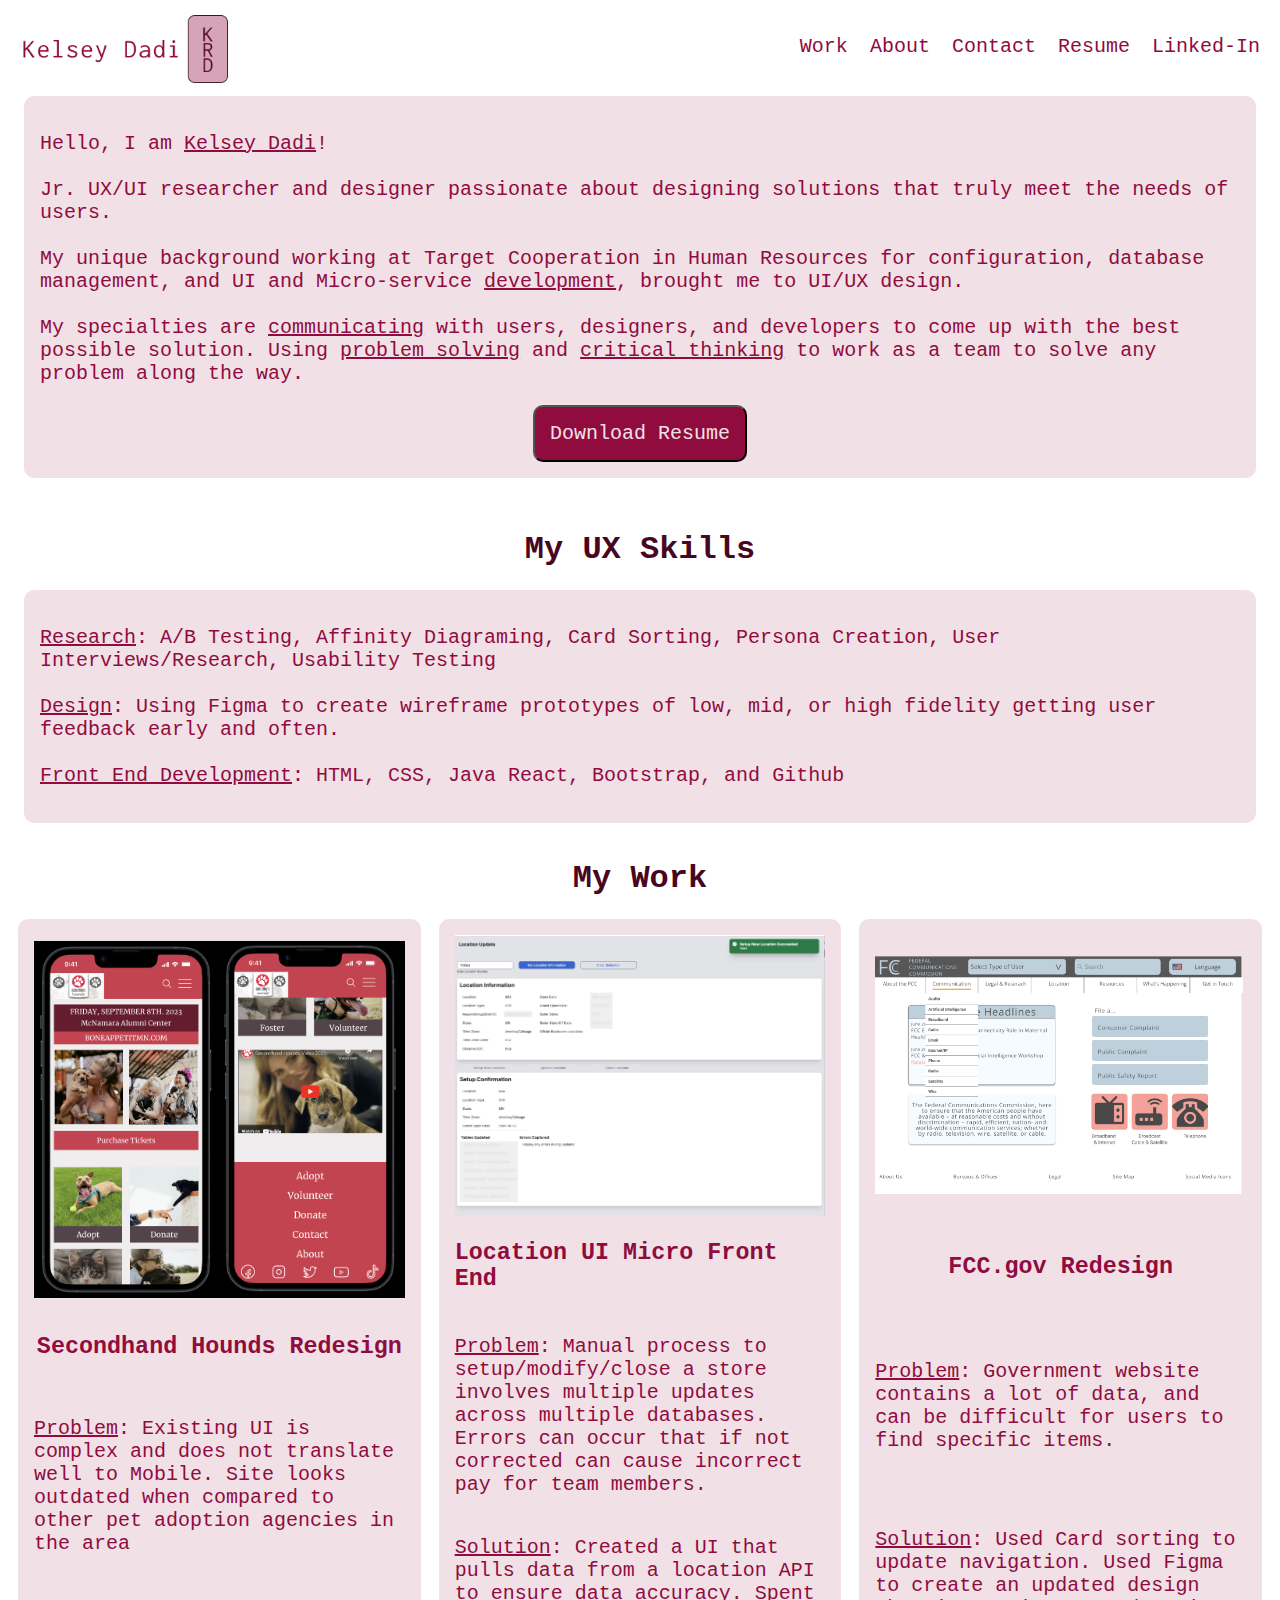
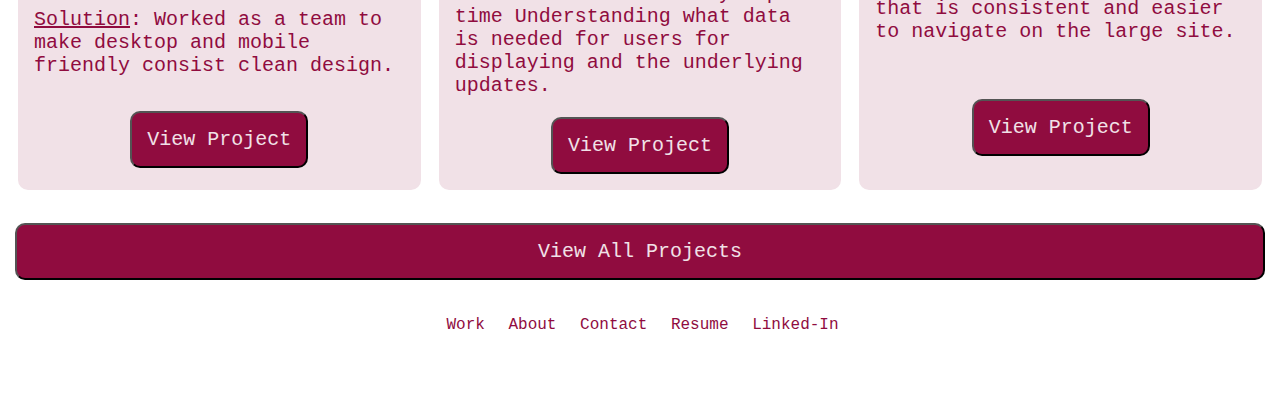
<file: index.html>
<!DOCTYPE html>
<html>
<head>
  <title>Kelsey Dadi Portfolio</title>
  <link href="css/index.css" type="text/css" rel="stylesheet">
</head>
<body>


<header>
  <img class="logo" src="images/Logo Light.png">
  <div class="menu">
    <ul>
      <li>Work</li>
      <li>About</li>
      <li>Contact</li>
      <li>Resume</li>
      <li>Linked-In</li>
    </ul>
  </div>
  <img class="icons" src="images/ham.png">
</header>



<section class="content">
  <div class="infoCard">
    <p>
      Hello, I am <u>Kelsey Dadi</u>!
      <br><br>
      Jr. UX/UI researcher and designer passionate about designing solutions that truly meet the needs of users.
      <br><br>
      My unique background working at Target Cooperation in Human Resources for configuration, database management,
      and UI and Micro-service <u>development</u>, brought me to UI/UX design.
      <br><br>
      My specialties are <u>communicating</u> with users, designers, and developers to come up with the best
      possible solution. Using <u>problem solving</u> and <u>critical thinking</u> to work as a team to solve any
      problem along the way.</p>
    <div class="resumeButton">
      <button>Download Resume</button>
    </div>
  </div>

</section>

<section class="content">
  <h1 class="sectionHeader">My UX Skills</h1>
  <div class="infoCard">
    <p>
      <u>Research</u>: A/B Testing, Affinity Diagraming, Card Sorting, Persona Creation, User Interviews/Research, Usability Testing
      <br><br>
      <u>Design</u>: Using Figma to create wireframe prototypes of low, mid, or high fidelity getting user feedback early and often.
      <br><br>
      <u>Front End Development</u>: HTML, CSS, Java React, Bootstrap, and Github
    </p>
  </div>
</section>


<section class="myWork">
  <h1 class="sectionHeader">My Work</h1>
  <div class="allCardsGrid">
    <div class="projectCard" id="secondhandHounds">
      <img class="image" src="images/SHHMobile.png">
      <h3>Secondhand Hounds Redesign</h3>
      <p><u>Problem</u>: Existing UI is complex and does not translate well to Mobile. Site looks outdated when compared to other pet adoption agencies in the area</p>
      <p><u>Solution</u>: Worked as a team to make desktop and mobile friendly consist clean design.</p>
      <button class="projectButton">View Project</button>
    </div>
    <div class="projectCard" id="locationUI">
      <img class="image" src="images/LocationSingle.png">
      <h3>Location UI Micro Front End</h3>
      <p><u>Problem</u>: Manual process to setup/modify/close a store involves multiple updates across multiple databases. Errors can occur that if not corrected can cause incorrect pay for team members.</p>
      <p><u>Solution</u>: Created a UI that pulls data from a location API to ensure data accuracy. Spent time Understanding what data is needed for users for displaying and the underlying updates. </p>
      <button class="projectButton">View Project</button>
    </div>
    <div class="projectCard" id="FCC">
      <img class="image" src="images/FCCcom.png">
      <h3>FCC.gov Redesign</h3>
      <p><u>Problem</u>: Government website contains a lot of data, and can be difficult for users to find specific items.</p>
      <p><u>Solution</u>: Used Card sorting to update navigation. Used Figma to create an updated design that is consistent and easier to navigate on the large site. </p>
      <button class="projectButton">View Project</button>
    </div>
  </div>

  <div class="allProjectsButton">
    <button>View All Projects</button>
  </div>


</section>




<footer>
  <ul>
    <li>Work</li>
    <li>About</li>
    <li>Contact</li>
    <li>Resume</li>
    <li>Linked-In</li>
  </ul>
</footer>
</body>
</html>
</file>
<file: css/index.css>
body {
  margin: 0;
  background-color: white;
  font-family: 'Monaco', monospace;
}

header {
  padding: 15px;
  display: flex;
  padding: 15px;
  justify-content: space-between;
  font-size: 20px;
  height: 50px;

}
.menu {
  display: flex;
  justify-content: flex-end;
  width: 50%;
}

header ul {
  color: #900C3F;
}

header li {
  display: inline-block;
  padding: 0px 5px;
}

.logo{
    height: 68px;
    justify-content: flex-start;
}

.icons {
    display: none;
    border-radius: 10px;

}

.searchBar {
    background-color: #900C3F;
    color: #F1E1E7;
    border-radius: 10px;
    width: 25%;
    padding: 10px;
}

.content {
    padding: 16px;
}

.infoCard {
  max-width: 1200px;
  margin: 0 auto;
  padding: 16px;
  background-color: #F1E1E7;
  color: #900C3F;
  border-radius: 10px;
  display: flex;
  flex-direction: column;
  font-size: 20px;
  text-align: left;
}


button {
  padding: 15px;
  background-color: #900C3F;
  color: #F1E1E7;
  font-size: 20px;
  border-radius: 10px;
  font-family: 'Monaco', monospace;
}

.resumeButton {
  display: flex;
  justify-content: center;
}

.projectsButton {


}

.allProjectsButton {
    display: flex;
    justify-content: center;
    padding: 15px;
}


.allProjectsButton button {
    width:100%;
}


.sectionHeader {
    color: #480620;
    text-align: center;
}

/*My Work overall section */
.myWork {

}

/*overall card section original*/
.allCardsGrid{
    margin: 18px;
    display: grid;
    column-gap: 18px;
    grid-template-rows: 1fr;
    grid-template-columns: 1fr 1fr 1fr;
    grid-template-areas:
    "secondhandHounds locationUI FCC";
}

/*specifics for each cards*/
#secondhandHounds {
    grid-area: secondhandHounds;
}

#locationUI {
    grid-area: locationUI;
}

#FCC {
    grid-area: FCC;
}

/*apply to all cards*/
.projectCard {
    background-color: #F1E1E7;
    color: #900C3F;
    border-radius: 10px;
    font-size: 20px;
    padding: 16px;
    text-align: left;
    display: flex;
    flex-direction: column;
    align-items: center;
    justify-content: space-around;
}



.image{
    width: 100%;
}

.projectButton {
    flex-direction: center;
}



footer {
  background-color: white;
  padding: 5px;
  color: #900C3F;
  display: flex;
  align-items: center;
  justify-content: center;
}
footer ul {
  list-style: none;
  padding-left: 5px;
}
footer li {
  display: inline-block;
  padding: 0px 7px;
}

@media only screen and (max-width: 1090px) {
   .menu{
        display: none;
   }
   .searchBar {
        display: none;
   }


   .icons {
    display: flex;
   }
}



@media only screen and (max-width: 600px) {
    .allCardsGrid{
        row-gap: 18px;
        grid-template-rows: 1fr 1fr 1fr;
        grid-template-columns: 1fr;
        grid-template-areas:
        "secondhandHounds"
        "locationUI"
        "FCC";
   }
}
</file>
